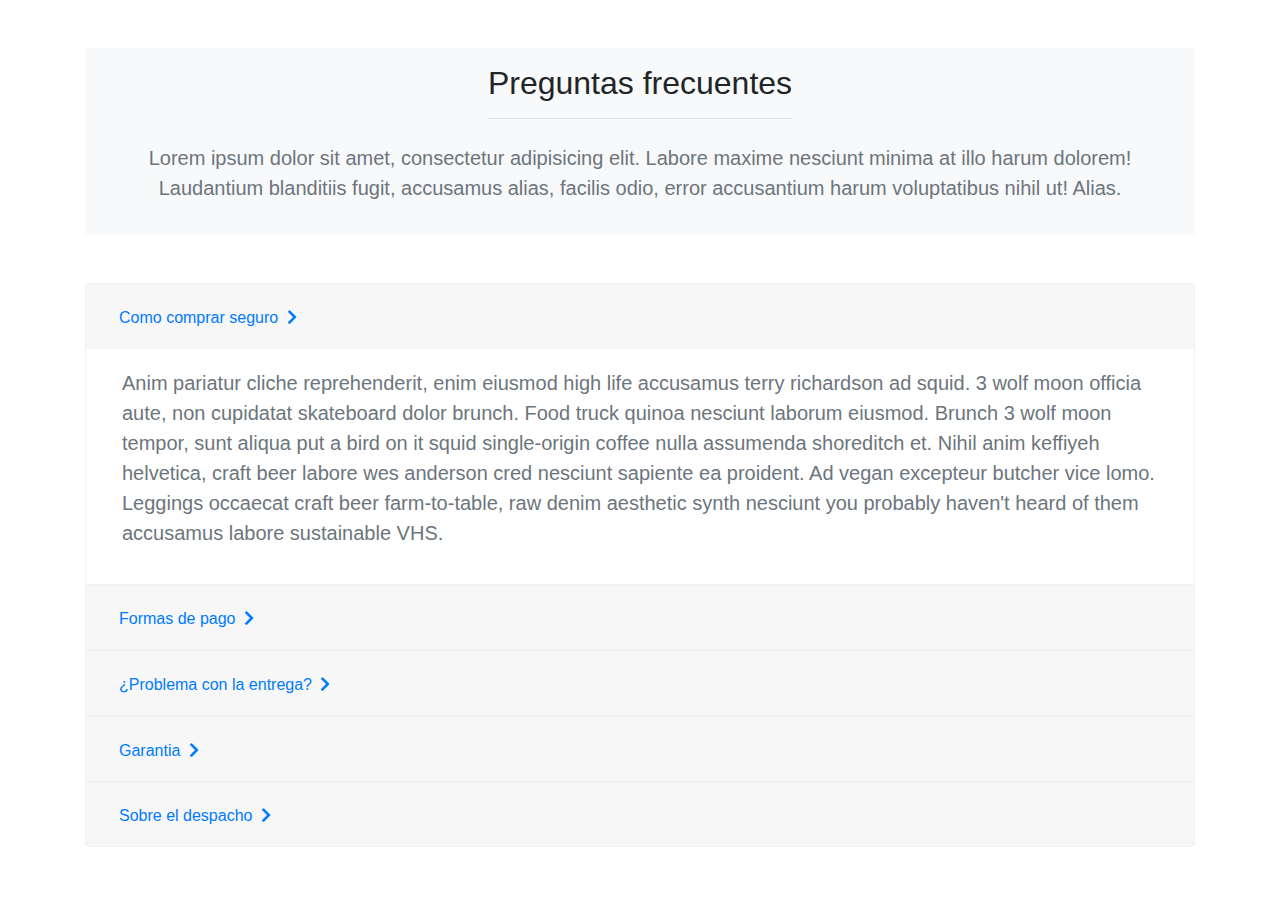
<file: preguntas.html>
<!DOCTYPE html>
<html lang="en">

<head>
  <meta charset="UTF-8">
  <meta name="viewport" content="width=device-width, initial-scale=1.0">
  <meta http-equiv="X-UA-Compatible" content="ie=edge">
  <title>Document</title>

  <!-- Fontawesome -->
  <link rel="stylesheet" href="https://use.fontawesome.com/releases/v5.7.1/css/all.css">

  <!-- Bootstrap CSS -->
  <link rel="stylesheet" href="https://stackpath.bootstrapcdn.com/bootstrap/4.3.1/css/bootstrap.min.css" integrity="sha384-ggOyR0iXCbMQv3Xipma34MD+dH/1fQ784/j6cY/iJTQUOhcWr7x9JvoRxT2MZw1T" crossorigin="anonymous">
  <link rel="stylesheet" href="styles.css">
</head>

<body>
  <section class="container mt-5">
    <div class="bg-light text-center p-3">
      <h2 class="d-inline-block border-bottom pb-3">Preguntas frecuentes</h2>
      <p class="lead text-muted mt-3">
        Lorem ipsum dolor sit amet, consectetur adipisicing elit. Labore maxime nesciunt minima at illo harum dolorem! Laudantium blanditiis fugit, accusamus alias, facilis odio, error accusantium harum voluptatibus nihil ut! Alias.
      </p>
    </div>
    <div class="row mt-5">
      <div class="col-md-12">
        <div class="accordion" id="accordionExample">
          <div class="card">
            <div class="card-header border-0" id="headingOne">
              <h2 class="mb-0">
                <button class="btn btn-link" type="button" data-toggle="collapse" data-target="#collapseOne" aria-expanded="true" aria-controls="collapseOne">
                  Como comprar seguro
                  <span class="icon ml-1">
                    <i class="fas fa-chevron-right"></i>
                  </span>
                </button>
              </h2>
            </div>

            <div id="collapseOne" class="collapse show" aria-labelledby="headingOne" data-parent="#accordionExample">
              <div class="card-body">
                <p class="lead text-muted ml-3">
                  Anim pariatur cliche reprehenderit, enim eiusmod high life accusamus terry richardson ad squid. 3 wolf moon officia aute, non cupidatat skateboard dolor brunch. Food truck quinoa nesciunt laborum eiusmod. Brunch 3 wolf moon tempor,
                  sunt aliqua put a bird on it squid single-origin coffee nulla assumenda shoreditch et. Nihil anim keffiyeh helvetica, craft beer labore wes anderson cred nesciunt sapiente ea proident. Ad vegan excepteur butcher vice lomo. Leggings
                  occaecat craft beer farm-to-table, raw denim aesthetic synth nesciunt you probably haven't heard of them accusamus labore sustainable VHS.
                </p>
              </div>
            </div>
          </div>
          <div class="card">
            <div class="card-header border-0" id="headingTwo">
              <h2 class="mb-0">
                <button class="btn btn-link collapsed" type="button" data-toggle="collapse" data-target="#collapseTwo" aria-expanded="false" aria-controls="collapseTwo">
                  Formas de pago
                  <span class="icon ml-1">
                    <i class="fas fa-chevron-right"></i>
                  </span>
                </button>
              </h2>
            </div>
            <div id="collapseTwo" class="collapse" aria-labelledby="headingTwo" data-parent="#accordionExample">
              <div class="card-body">
                <p class="lead text-muted ml-3">
                  Anim pariatur cliche reprehenderit, enim eiusmod high life accusamus terry richardson ad squid. 3 wolf moon officia aute, non cupidatat skateboard dolor brunch. Food truck quinoa nesciunt laborum eiusmod. Brunch 3 wolf moon tempor,
                  sunt aliqua put a bird on it squid single-origin coffee nulla assumenda shoreditch et. Nihil anim keffiyeh helvetica, craft beer labore wes anderson cred nesciunt sapiente ea proident. Ad vegan excepteur butcher vice lomo. Leggings
                  occaecat craft beer farm-to-table, raw denim aesthetic synth nesciunt you probably haven't heard of them accusamus labore sustainable VHS.
                </p>
              </div>
            </div>
          </div>
          <div class="card">
            <div class="card-header border-0" id="headingThree">
              <h2 class="mb-0">
                <button class="btn btn-link collapsed" type="button" data-toggle="collapse" data-target="#collapseThree" aria-expanded="false" aria-controls="collapseThree">
                  ¿Problema con la entrega?
                  <span class="icon ml-1">
                    <i class="fas fa-chevron-right"></i>
                  </span>
                </button>
              </h2>
            </div>
            <div id="collapseThree" class="collapse" aria-labelledby="headingThree" data-parent="#accordionExample">
              <div class="card-body">
                <p class="lead text-muted ml-3">
                  Anim pariatur cliche reprehenderit, enim eiusmod high life accusamus terry richardson ad squid. 3 wolf moon officia aute, non cupidatat skateboard dolor brunch. Food truck quinoa nesciunt laborum eiusmod. Brunch 3 wolf moon tempor,
                  sunt aliqua put a bird on it squid single-origin coffee nulla assumenda shoreditch et. Nihil anim keffiyeh helvetica, craft beer labore wes anderson cred nesciunt sapiente ea proident. Ad vegan excepteur butcher vice lomo. Leggings
                  occaecat craft beer farm-to-table, raw denim aesthetic synth nesciunt you probably haven't heard of them accusamus labore sustainable VHS.
                </p>
              </div>
            </div>
          </div>
          <div class="card">
            <div class="card-header border-0" id="headingThree">
              <h2 class="mb-0">
                <button class="btn btn-link collapsed" type="button" data-toggle="collapse" data-target="#collapse4" aria-expanded="false" aria-controls="collapse4">
                  Garantia
                  <span class="icon ml-1">
                    <i class="fas fa-chevron-right"></i>
                  </span>
                </button>
              </h2>
            </div>
            <div id="collapse4" class="collapse" aria-labelledby="headingThree" data-parent="#accordionExample">
              <div class="card-body">
                <p class="lead text-muted ml-3">
                  Anim pariatur cliche reprehenderit, enim eiusmod high life accusamus terry richardson ad squid. 3 wolf moon officia aute, non cupidatat skateboard dolor brunch. Food truck quinoa nesciunt laborum eiusmod. Brunch 3 wolf moon tempor,
                  sunt aliqua put a bird on it squid single-origin coffee nulla assumenda shoreditch et. Nihil anim keffiyeh helvetica, craft beer labore wes anderson cred nesciunt sapiente ea proident. Ad vegan excepteur butcher vice lomo. Leggings
                  occaecat craft beer farm-to-table, raw denim aesthetic synth nesciunt you probably haven't heard of them accusamus labore sustainable VHS.
                </p>
              </div>
            </div>
          </div>
          <div class="card">
            <div class="card-header border-0" id="headingThree">
              <h2 class="mb-0">
                <button class="btn btn-link collapsed" type="button" data-toggle="collapse" data-target="#collapse5" aria-expanded="false" aria-controls="collapse5">
                  Sobre el despacho
                  <span class="icon ml-1">
                    <i class="fas fa-chevron-right"></i>
                  </span>
                </button>
              </h2>
            </div>
            <div id="collapse5" class="collapse" aria-labelledby="headingThree" data-parent="#accordionExample">
              <div class="card-body">
                <p class="lead text-muted ml-3">
                  Anim pariatur cliche reprehenderit, enim eiusmod high life accusamus terry richardson ad squid. 3 wolf moon officia aute, non cupidatat skateboard dolor brunch. Food truck quinoa nesciunt laborum eiusmod. Brunch 3 wolf moon tempor,
                  sunt aliqua put a bird on it squid single-origin coffee nulla assumenda shoreditch et. Nihil anim keffiyeh helvetica, craft beer labore wes anderson cred nesciunt sapiente ea proident. Ad vegan excepteur butcher vice lomo. Leggings
                  occaecat craft beer farm-to-table, raw denim aesthetic synth nesciunt you probably haven't heard of them accusamus labore sustainable VHS.
                </p>
              </div>
            </div>
          </div>
        </div>
      </div>
      <!--Cierra Class col-md-12 -->
    </div>
    <!--Cierra Class Row-->
  </section>
  <!--Cierra Class Container -->
  <script src="https://code.jquery.com/jquery-3.3.1.slim.min.js" integrity="sha384-q8i/X+965DzO0rT7abK41JStQIAqVgRVzpbzo5smXKp4YfRvH+8abtTE1Pi6jizo" crossorigin="anonymous"></script>
  <script src="https://cdnjs.cloudflare.com/ajax/libs/popper.js/1.14.7/umd/popper.min.js" integrity="sha384-UO2eT0CpHqdSJQ6hJty5KVphtPhzWj9WO1clHTMGa3JDZwrnQq4sF86dIHNDz0W1" crossorigin="anonymous"></script>
  <script src="https://stackpath.bootstrapcdn.com/bootstrap/4.3.1/js/bootstrap.min.js" integrity="sha384-JjSmVgyd0p3pXB1rRibZUAYoIIy6OrQ6VrjIEaFf/nJGzIxFDsf4x0xIM+B07jRM" crossorigin="anonymous"></script>
</body>

</html>
</file>
<file: styles.css>
body {
	background-color: #fff;
}

.card-title {
	font-size: 1.5em;
}

.price .small-text {
	font-size: .7em;
}

.price .card-title {
	font-size: 1.5em;
}

.table {
	font-size: .8em;
	line-height: .8em;
}

/* Esta clase ya existe */
.small-text {
	font-size: .9em;
}


/* Nuevas clases */

/* Modifica bordes */
.card,
.border-left,
.border-right {
	border: 1px solid #f2f2f2 !important;
}

.card.border-0 {
	border: none !important;
}

.icons>.icon img {
	width: 30px;
}

/* Image zoom */

.image-zoom-available {
	cursor: zoom-in;
}

.image-zoom-available.is-active {
	cursor: none;
}

.product-thumb img{
	width: 70px;
	height: 70px;
}

.product-title {
	font-size: 1em;
}

.small-text {
	font-size: .9em;
}

/* Quita el borde azul al hacer click que viene con boostrap */
.form-control {
	box-shadow: none !important;
}

.mr-8 {
	margin-right: 8rem;
}

.btn-to-buy {
	width: 10rem;
}

@media screen and (max-width: 520px){
	.mr-8 {
		margin-right: 2rem;
	}
}
</file>
